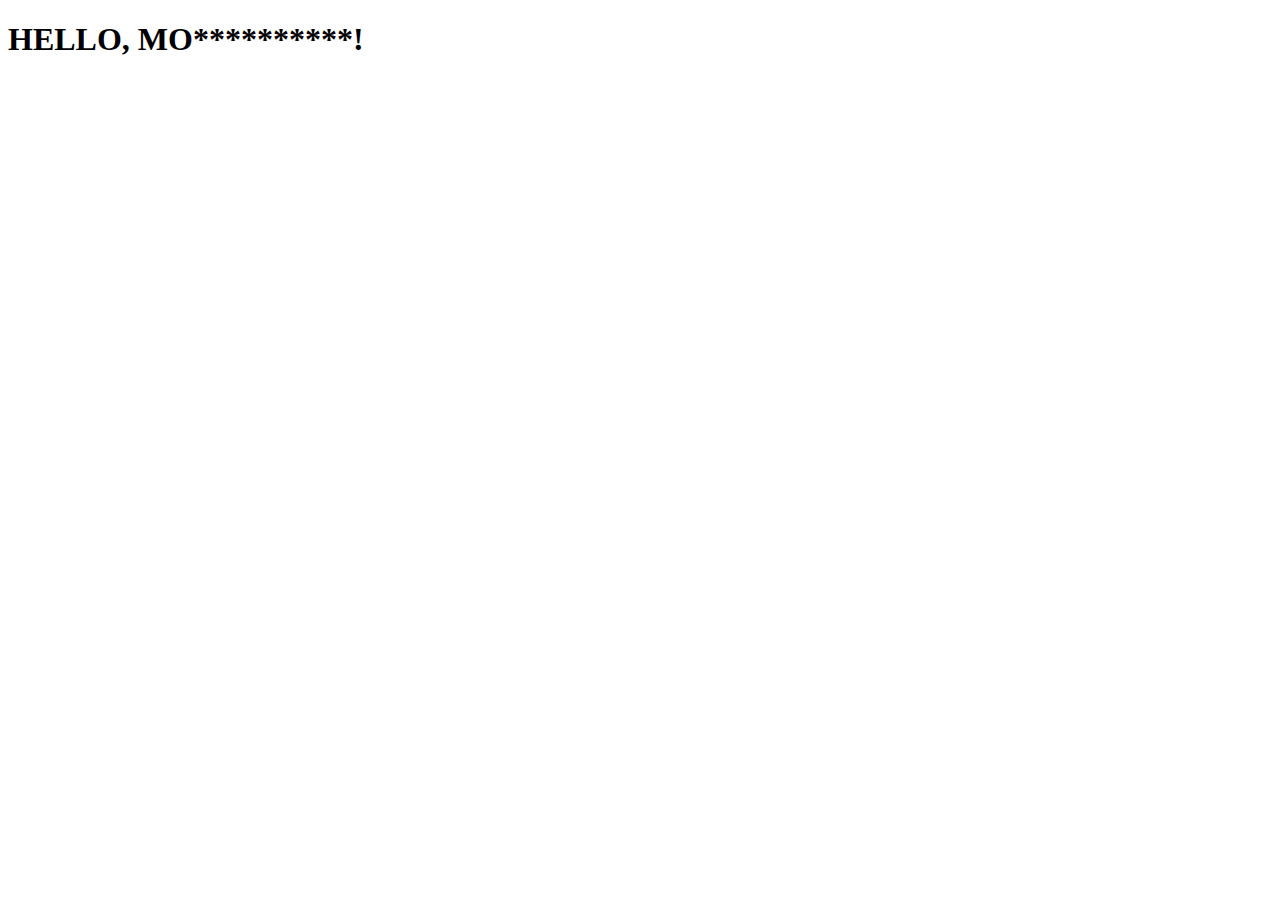
<file: downloads/index.html>
<!DOCTYPE html>
<html lang="en">
<head>
    <meta charset="UTF-8">
    <meta name="viewport" content="width=device-width, initial-scale=1.0">
    <title>Document</title>
</head>
<body>
    <h1>
        HELLO, MO**********!
    </h1>
</body>
</html>
</file>
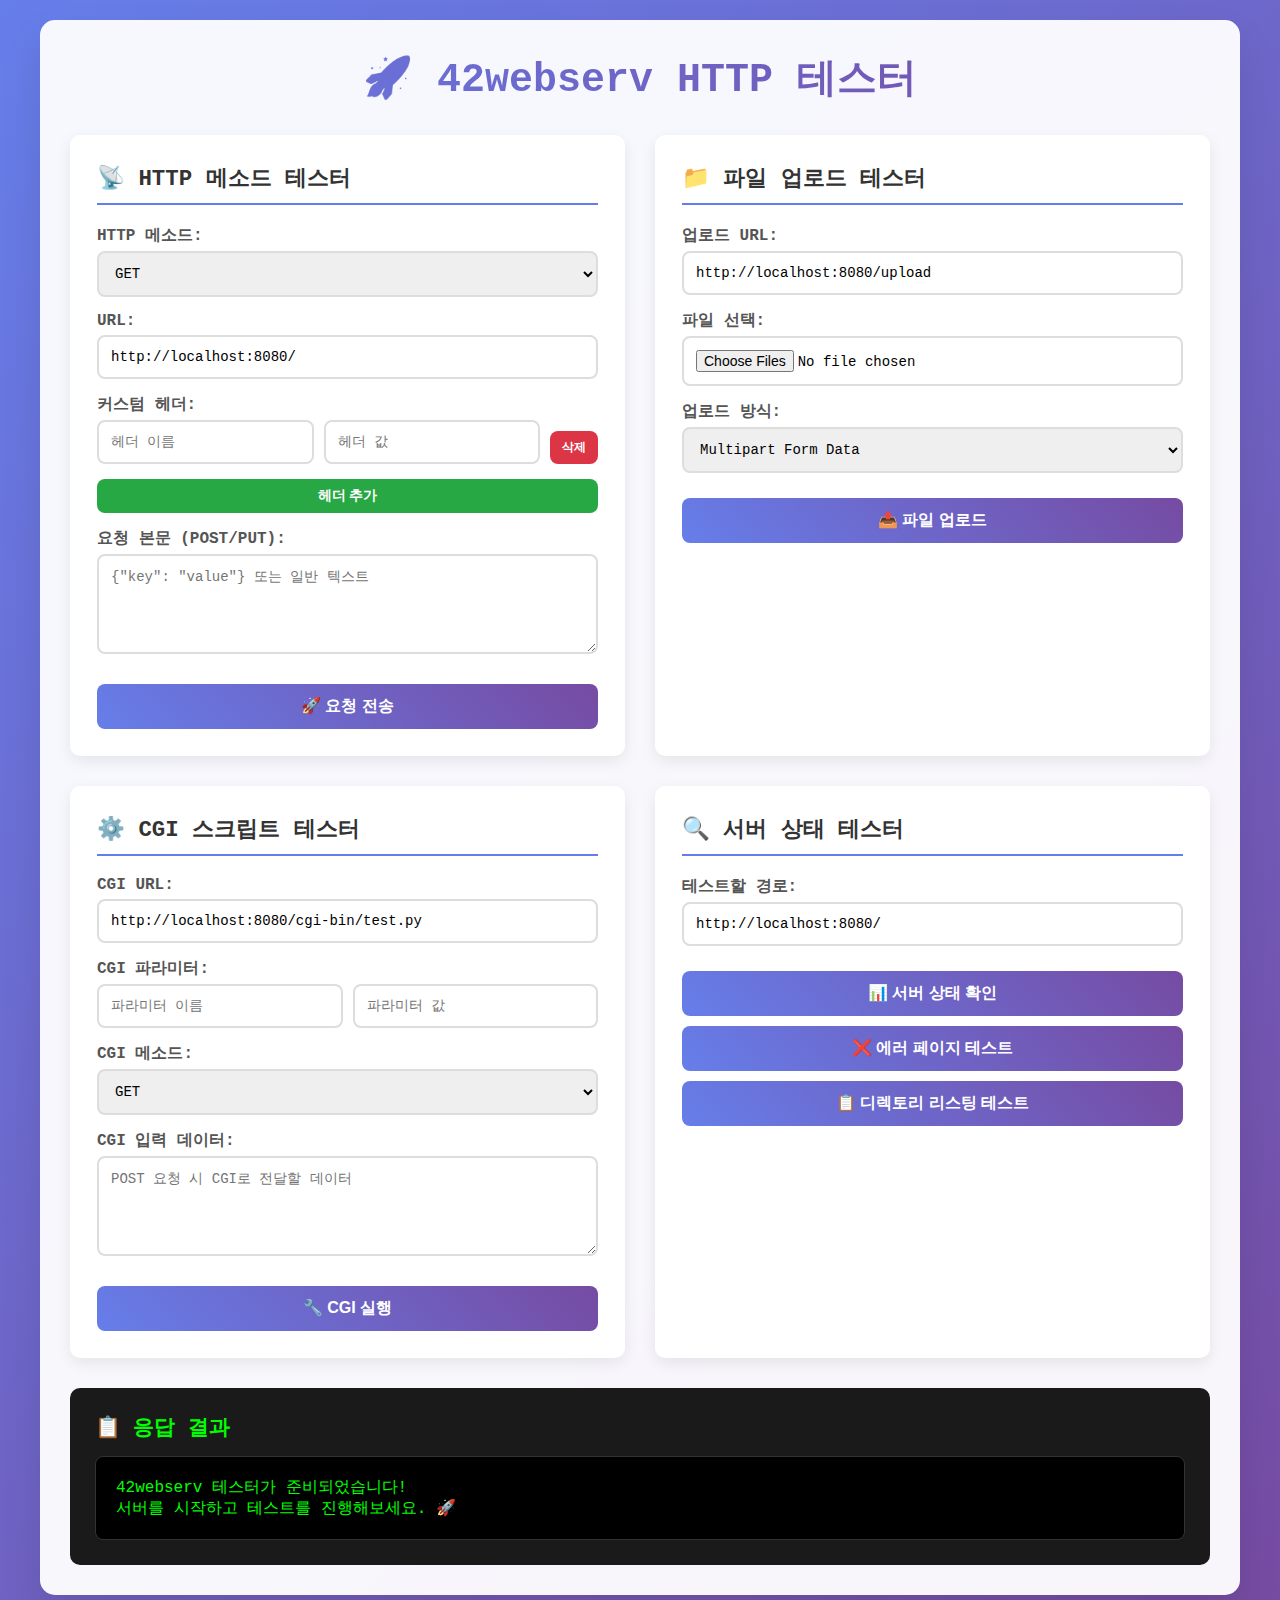
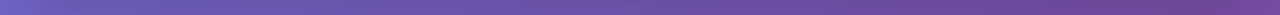
<file: webserv_tester.html>
<!DOCTYPE html>
<html lang="ko">
<head>
    <meta charset="UTF-8">
    <meta name="viewport" content="width=device-width, initial-scale=1.0">
    <title>42webserv HTTP 테스터</title>
    <style>
        * {
            margin: 0;
            padding: 0;
            box-sizing: border-box;
        }

        body {
            font-family: 'Monaco', 'Menlo', monospace;
            background: linear-gradient(135deg, #667eea 0%, #764ba2 100%);
            min-height: 100vh;
            padding: 20px;
        }

        .container {
            max-width: 1200px;
            margin: 0 auto;
            background: rgba(255, 255, 255, 0.95);
            border-radius: 15px;
            padding: 30px;
            box-shadow: 0 20px 40px rgba(0, 0, 0, 0.1);
        }

        h1 {
            text-align: center;
            color: #333;
            margin-bottom: 30px;
            font-size: 2.5em;
            background: linear-gradient(45deg, #667eea, #764ba2);
            -webkit-background-clip: text;
            -webkit-text-fill-color: transparent;
            background-clip: text;
        }

        .tester-grid {
            display: grid;
            grid-template-columns: 1fr 1fr;
            gap: 30px;
            margin-bottom: 30px;
        }

        .test-section {
            background: white;
            border-radius: 10px;
            padding: 25px;
            box-shadow: 0 5px 15px rgba(0, 0, 0, 0.08);
            border: 2px solid transparent;
            transition: all 0.3s ease;
        }

        .test-section:hover {
            border-color: #667eea;
            transform: translateY(-2px);
        }

        .section-title {
            color: #333;
            margin-bottom: 20px;
            font-size: 1.4em;
            border-bottom: 2px solid #667eea;
            padding-bottom: 10px;
        }

        .form-group {
            margin-bottom: 15px;
        }

        label {
            display: block;
            margin-bottom: 5px;
            font-weight: bold;
            color: #555;
        }

        input, select, textarea {
            width: 100%;
            padding: 12px;
            border: 2px solid #ddd;
            border-radius: 8px;
            font-size: 14px;
            transition: border-color 0.3s ease;
            font-family: inherit;
        }

        input:focus, select:focus, textarea:focus {
            outline: none;
            border-color: #667eea;
            box-shadow: 0 0 0 3px rgba(102, 126, 234, 0.1);
        }

        textarea {
            min-height: 100px;
            resize: vertical;
        }

        button {
            background: linear-gradient(45deg, #667eea, #764ba2);
            color: white;
            border: none;
            padding: 12px 25px;
            border-radius: 8px;
            font-size: 16px;
            font-weight: bold;
            cursor: pointer;
            transition: all 0.3s ease;
            width: 100%;
            margin-top: 10px;
        }

        button:hover {
            transform: translateY(-2px);
            box-shadow: 0 5px 15px rgba(102, 126, 234, 0.4);
        }

        button:active {
            transform: translateY(0);
        }

        .response-section {
            grid-column: 1 / -1;
            background: #1a1a1a;
            color: #00ff00;
            border-radius: 10px;
            padding: 25px;
            margin-top: 20px;
        }

        .response-title {
            color: #00ff00;
            margin-bottom: 15px;
            font-size: 1.3em;
        }

        .response-content {
            background: #000;
            padding: 20px;
            border-radius: 8px;
            white-space: pre-wrap;
            max-height: 400px;
            overflow-y: auto;
            font-family: 'Courier New', monospace;
            border: 1px solid #333;
        }

        .header-inputs {
            display: grid;
            grid-template-columns: 1fr 1fr;
            gap: 10px;
            margin-bottom: 10px;
        }

        .add-header {
            background: #28a745;
            padding: 8px 15px;
            font-size: 14px;
            margin-top: 5px;
        }

        .header-pair {
            display: grid;
            grid-template-columns: 1fr 1fr auto;
            gap: 10px;
            align-items: end;
            margin-bottom: 10px;
        }

        .remove-header {
            background: #dc3545;
            padding: 8px 12px;
            font-size: 12px;
            width: auto;
            margin-top: 0;
        }

        .cgi-params {
            display: grid;
            grid-template-columns: 1fr 1fr;
            gap: 10px;
        }

        .status-indicator {
            display: inline-block;
            width: 12px;
            height: 12px;
            border-radius: 50%;
            margin-right: 8px;
        }

        .status-success { background-color: #28a745; }
        .status-error { background-color: #dc3545; }
        .status-warning { background-color: #ffc107; }

        @media (max-width: 768px) {
            .tester-grid {
                grid-template-columns: 1fr;
            }
            
            .container {
                padding: 20px;
            }
            
            h1 {
                font-size: 2em;
            }
        }
    </style>
</head>
<body>
    <div class="container">
        <h1>🚀 42webserv HTTP 테스터</h1>
        
        <div class="tester-grid">
            <!-- HTTP 메소드 테스터 -->
            <div class="test-section">
                <h2 class="section-title">📡 HTTP 메소드 테스터</h2>
                
                <div class="form-group">
                    <label for="method">HTTP 메소드:</label>
                    <select id="method">
                        <option value="GET">GET</option>
                        <option value="POST">POST</option>
                        <option value="PUT">PUT</option>
                        <option value="DELETE">DELETE</option>
                        <option value="HEAD">HEAD</option>
                    </select>
                </div>

                <div class="form-group">
                    <label for="url">URL:</label>
                    <input type="text" id="url" value="http://localhost:8080/" placeholder="서버 URL을 입력하세요">
                </div>

                <div class="form-group">
                    <label>커스텀 헤더:</label>
                    <div id="headers-container">
                        <div class="header-pair">
                            <input type="text" placeholder="헤더 이름" class="header-name">
                            <input type="text" placeholder="헤더 값" class="header-value">
                            <button type="button" class="remove-header" onclick="removeHeader(this)">삭제</button>
                        </div>
                    </div>
                    <button type="button" class="add-header" onclick="addHeader()">헤더 추가</button>
                </div>

                <div class="form-group">
                    <label for="body">요청 본문 (POST/PUT):</label>
                    <textarea id="body" placeholder='{"key": "value"} 또는 일반 텍스트'></textarea>
                </div>

                <button onclick="sendHttpRequest()">🚀 요청 전송</button>
            </div>

            <!-- 파일 업로드 테스터 -->
            <div class="test-section">
                <h2 class="section-title">📁 파일 업로드 테스터</h2>
                
                <div class="form-group">
                    <label for="upload-url">업로드 URL:</label>
                    <input type="text" id="upload-url" value="http://localhost:8080/upload" placeholder="업로드 엔드포인트">
                </div>

                <div class="form-group">
                    <label for="file-input">파일 선택:</label>
                    <input type="file" id="file-input" multiple>
                </div>

                <div class="form-group">
                    <label for="upload-method">업로드 방식:</label>
                    <select id="upload-method">
                        <option value="multipart">Multipart Form Data</option>
                        <option value="binary">Binary Upload</option>
                    </select>
                </div>

                <button onclick="uploadFile()">📤 파일 업로드</button>
            </div>

            <!-- CGI 테스터 -->
            <div class="test-section">
                <h2 class="section-title">⚙️ CGI 스크립트 테스터</h2>
                
                <div class="form-group">
                    <label for="cgi-url">CGI URL:</label>
                    <input type="text" id="cgi-url" value="http://localhost:8080/cgi-bin/test.py" placeholder="CGI 스크립트 경로">
                </div>

                <div class="form-group">
                    <label>CGI 파라미터:</label>
                    <div class="cgi-params">
                        <input type="text" id="cgi-param-name" placeholder="파라미터 이름">
                        <input type="text" id="cgi-param-value" placeholder="파라미터 값">
                    </div>
                </div>

                <div class="form-group">
                    <label for="cgi-method">CGI 메소드:</label>
                    <select id="cgi-method">
                        <option value="GET">GET</option>
                        <option value="POST">POST</option>
                    </select>
                </div>

                <div class="form-group">
                    <label for="cgi-body">CGI 입력 데이터:</label>
                    <textarea id="cgi-body" placeholder="POST 요청 시 CGI로 전달할 데이터"></textarea>
                </div>

                <button onclick="testCGI()">🔧 CGI 실행</button>
            </div>

            <!-- 서버 상태 테스터 -->
            <div class="test-section">
                <h2 class="section-title">🔍 서버 상태 테스터</h2>
                
                <div class="form-group">
                    <label for="status-url">테스트할 경로:</label>
                    <input type="text" id="status-url" value="http://localhost:8080/" placeholder="상태를 확인할 URL">
                </div>

                <button onclick="checkServerStatus()">📊 서버 상태 확인</button>
                <button onclick="testErrorPages()">❌ 에러 페이지 테스트</button>
                <button onclick="testDirectoryListing()">📋 디렉토리 리스팅 테스트</button>
            </div>
        </div>

        <!-- 응답 결과 표시 -->
        <div class="response-section">
            <h2 class="response-title">📋 응답 결과</h2>
            <div id="response-content" class="response-content">여기에 서버 응답이 표시됩니다...</div>
        </div>
    </div>

    <script>
        let requestCounter = 0;

        function addHeader() {
            const container = document.getElementById('headers-container');
            const headerPair = document.createElement('div');
            headerPair.className = 'header-pair';
            headerPair.innerHTML = `
                <input type="text" placeholder="헤더 이름" class="header-name">
                <input type="text" placeholder="헤더 값" class="header-value">
                <button type="button" class="remove-header" onclick="removeHeader(this)">삭제</button>
            `;
            container.appendChild(headerPair);
        }

        function removeHeader(button) {
            button.parentElement.remove();
        }

        function getCustomHeaders() {
            const headers = {};
            const headerPairs = document.querySelectorAll('.header-pair');
            
            headerPairs.forEach(pair => {
                const name = pair.querySelector('.header-name').value.trim();
                const value = pair.querySelector('.header-value').value.trim();
                if (name && value) {
                    headers[name] = value;
                }
            });
            
            return headers;
        }

        function logResponse(response, body, requestInfo) {
            requestCounter++;
            const timestamp = new Date().toLocaleTimeString();
            const statusClass = response.status >= 200 && response.status < 300 ? 'status-success' : 
                               response.status >= 400 ? 'status-error' : 'status-warning';
            
            let log = `\n=== 요청 #${requestCounter} [${timestamp}] ===\n`;
            log += `<span class="status-indicator ${statusClass}"></span>`;
            log += `${requestInfo.method} ${requestInfo.url}\n`;
            log += `상태: ${response.status} ${response.statusText}\n`;
            
            // 응답 헤더
            log += `\n응답 헤더:\n`;
            for (let [key, value] of response.headers.entries()) {
                log += `  ${key}: ${value}\n`;
            }
            
            // 응답 본문
            log += `\n응답 본문:\n`;
            if (typeof body === 'string') {
                log += body.substring(0, 2000) + (body.length > 2000 ? '\n... (응답이 잘림)' : '');
            } else {
                log += '[바이너리 데이터]';
            }
            
            log += `\n${'='.repeat(50)}\n`;
            
            const responseContent = document.getElementById('response-content');
            responseContent.innerHTML += log;
            responseContent.scrollTop = responseContent.scrollHeight;
        }

        async function sendHttpRequest() {
            const method = document.getElementById('method').value;
            const url = document.getElementById('url').value;
            const body = document.getElementById('body').value;
            const customHeaders = getCustomHeaders();

            const options = {
                method: method,
                headers: {
                    'Content-Type': 'application/json',
                    ...customHeaders
                }
            };

            if (method === 'POST' || method === 'PUT') {
                if (body) {
                    options.body = body;
                }
            }

            try {
                const response = await fetch(url, options);
                const responseBody = await response.text();
                
                logResponse(response, responseBody, { method, url });
            } catch (error) {
                const errorLog = `\n❌ 요청 실패: ${error.message}\n`;
                document.getElementById('response-content').innerHTML += errorLog;
            }
        }

        async function uploadFile() {
            const url = document.getElementById('upload-url').value;
            const fileInput = document.getElementById('file-input');
            const uploadMethod = document.getElementById('upload-method').value;

            if (!fileInput.files.length) {
                alert('파일을 선택해주세요!');
                return;
            }

            const formData = new FormData();
            
            for (let i = 0; i < fileInput.files.length; i++) {
                formData.append('files', fileInput.files[i]);
            }

            try {
                const response = await fetch(url, {
                    method: 'POST',
                    body: formData
                });

                const responseBody = await response.text();
                logResponse(response, responseBody, { method: 'POST', url });
            } catch (error) {
                const errorLog = `\n❌업로드 실패: ${error.message}\n`;
                document.getElementById('response-content').innerHTML += errorLog;
            }
        }

        async function testCGI() {
            const url = document.getElementById('cgi-url').value;
            const method = document.getElementById('cgi-method').value;
            const body = document.getElementById('cgi-body').value;
            const paramName = document.getElementById('cgi-param-name').value;
            const paramValue = document.getElementById('cgi-param-value').value;

            let finalUrl = url;
            
            if (method === 'GET' && paramName && paramValue) {
                finalUrl += `?${paramName}=${encodeURIComponent(paramValue)}`;
            }

            const options = {
                method: method,
                headers: {
                    'Content-Type': 'application/x-www-form-urlencoded'
                }
            };

            if (method === 'POST' && body) {
                options.body = body;
            }

            try {
                const response = await fetch(finalUrl, options);
                const responseBody = await response.text();
                
                logResponse(response, responseBody, { method, url: finalUrl });
            } catch (error) {
                const errorLog = `\n❌ CGI 실행 실패: ${error.message}\n`;
                document.getElementById('response-content').innerHTML += errorLog;
            }
        }

        async function checkServerStatus() {
            const url = document.getElementById('status-url').value;
            
            try {
                const startTime = Date.now();
                const response = await fetch(url, { method: 'HEAD' });
                const endTime = Date.now();
                
                const statusLog = `\n🔍 서버 상태 체크:\n`;
                const log = statusLog + `응답 시간: ${endTime - startTime}ms\n상태: ${response.status}\n서버: ${response.headers.get('Server') || 'Unknown'}\n`;
                
                document.getElementById('response-content').innerHTML += log;
            } catch (error) {
                const errorLog = `\n❌ 서버 연결 실패: ${error.message}\n`;
                document.getElementById('response-content').innerHTML += errorLog;
            }
        }

        async function testErrorPages() {
            const baseUrl = document.getElementById('status-url').value.replace(/\/$/, '');
            const errorUrls = [
                `${baseUrl}/nonexistent-page`,
                `${baseUrl}/forbidden-directory`,
                `${baseUrl}/server-error-test`
            ];

            for (const url of errorUrls) {
                try {
                    const response = await fetch(url);
                    const body = await response.text();
                    logResponse(response, body, { method: 'GET', url });
                } catch (error) {
                    const errorLog = `\n❌ 에러 페이지 테스트 실패 (${url}): ${error.message}\n`;
                    document.getElementById('response-content').innerHTML += errorLog;
                }
            }
        }

        async function testDirectoryListing() {
            const baseUrl = document.getElementById('status-url').value.replace(/\/$/, '');
            const dirUrl = `${baseUrl}/`;

            try {
                const response = await fetch(dirUrl);
                const body = await response.text();
                logResponse(response, body, { method: 'GET', url: dirUrl });
            } catch (error) {
                const errorLog = `\n❌ 디렉토리 리스팅 테스트 실패: ${error.message}\n`;
                document.getElementById('response-content').innerHTML += errorLog;
            }
        }

        // 초기 실행
        document.addEventListener('DOMContentLoaded', function() {
            document.getElementById('response-content').innerHTML = '42webserv 테스터가 준비되었습니다!\n서버를 시작하고 테스트를 진행해보세요. 🚀\n';
        });
    </script>
</body>
</html>
</file>
